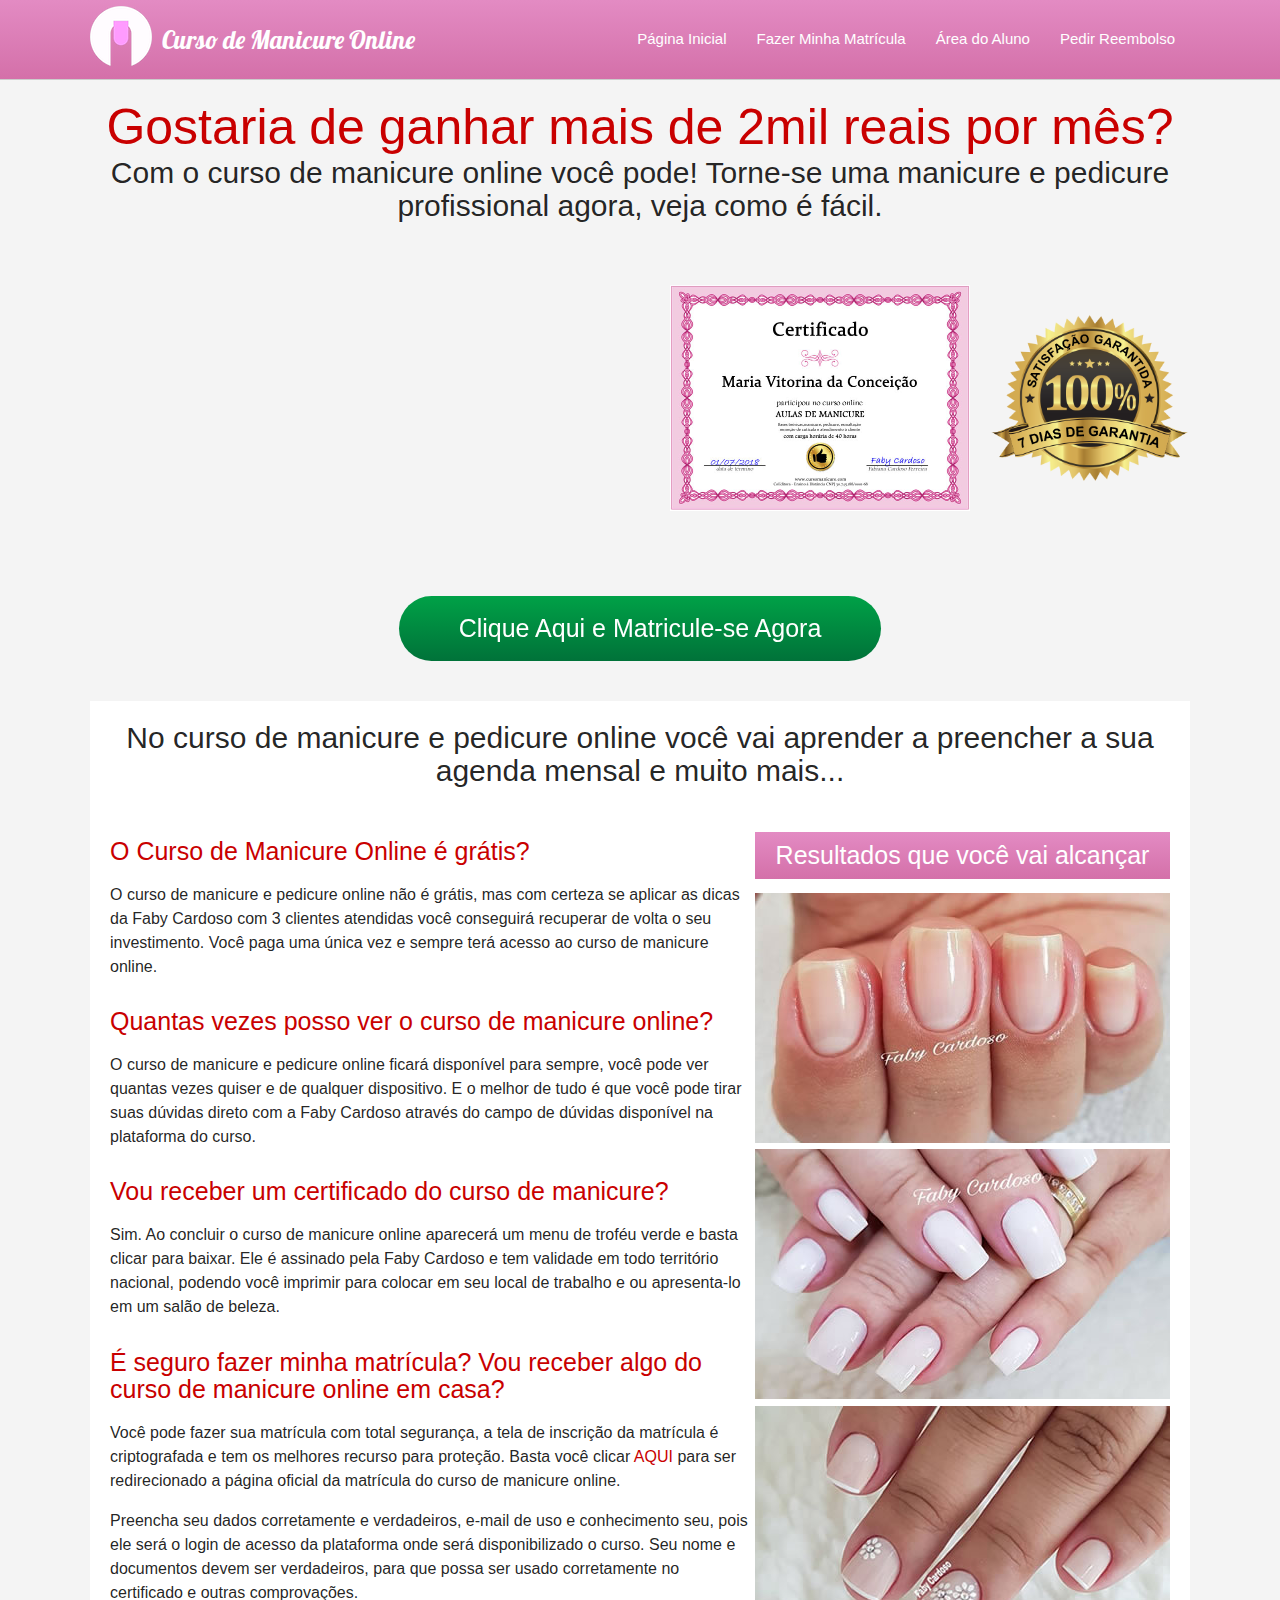
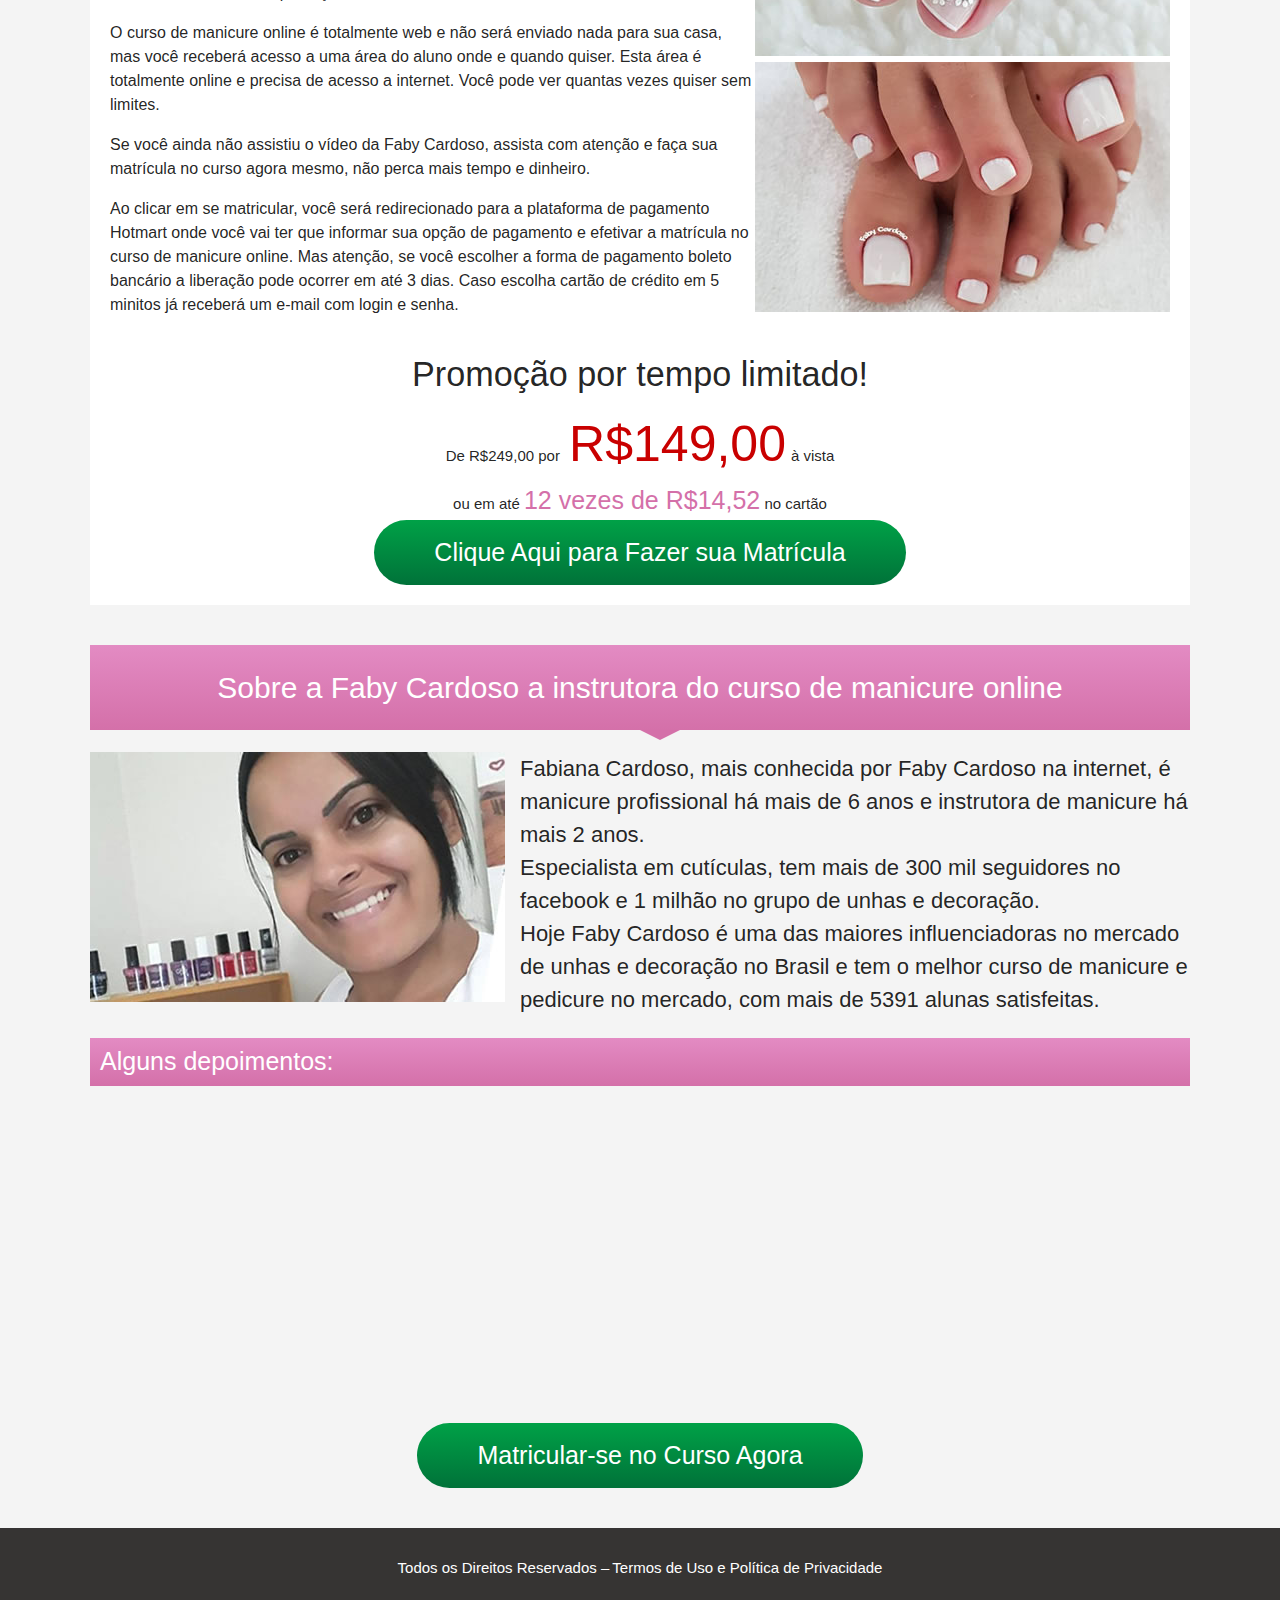
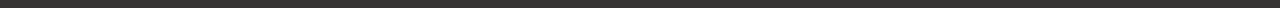
<file: index.html>
<!DOCTYPE html><html lang="pt-br"><head><meta charset="UTF-8"><meta http-equiv="X-UA-Compatible" content="IE=edge"><meta name="viewport" content="width=device-width,initial-scale=1"><meta name="description" content="Curso de manicure Online: Melhor curso de manicure e pedicure online do mercado, com certificado."><meta name="keywords" content="Curso de manicure, Curso de manicure online, Curso de manicure e pedicure, Curso manicure Faby, Curso manicure Faby Cardoso"><meta name="robots" content="index, follow, all"><meta name="Googlebot" content="index, follow, all"><meta name="author" content="Curso de Manicure Online"><meta name="revisit-after" content="1 days"><meta property="og:title" itemprop="name" content="Manicure, curso de manicure e pedicure online"><meta property="og:type" content="website"><meta property="og:locale" content="pt_BR"><meta property="og:url" content="https://cursomanicureonline.com.br"><meta property="og:site_name" content="Curso de Manicure"><meta property="og:description" content="Curso de manicure Online: Melhor curso de manicure e pedicure online do mercado, com certificado."><meta property="og:image" content="https://cursomanicureonline.com.br/images/faby-cardoso-curso-de-manicure.jpg"><meta property="og:image:type" content="image/jpeg"><meta property="og:image:width" content="415"><meta property="og:image:height" content="250"><meta name="google-site-verification" content="T0NLJLBrNH61SnzZceG8i0TSl7L_ZVbTcwLChrWGfVI"><title itemprop="name">Manicure, curso de manicure e pedicure online</title><link href="https://fonts.googleapis.com/css?family=Lobster" rel="stylesheet"><link rel="icon" href="./images/favicon.ico"><link rel="stylesheet" href="./css/all-8c0afb016de3b4cf9a14569cec4d20ed.css"><script async src="https://www.googletagmanager.com/gtag/js?id=UA-56540955-2"></script><script src="https://player.vimeo.com/api/player.js"></script><script src="./js/all-6951c99eba914239d5e0d83b2400f42f.js"></script></head><body><header><div class="container"><div class="logo"><div><img itemprop="image" src="./images/curso-de-manicure.png" height="60px" width="auto" alt="Curso de manicure online" title="Curso de manicure online"></div><div><h1 itemprop="name">Curso de Manicure Online</h1></div></div><nav><div class="menu-icon" onclick="toogleMenu()"><label>&#9776; Menu</label></div><ul id="menu"><li><a itemprop="url" href="/">Página Inicial</a></li><li><a itemprop="url" onclick="analyticsClick('Menu topo', 'Fazer Minha Matrícula', this.getAttribute('href')); return false;" href="https://go.hotmart.com/Y12734286P?ap=c273">Fazer Minha Matrícula</a></li><li><a itemprop="url" onclick="analyticsClick('Menu topo', 'Área do Aluno', this.getAttribute('href')); return false;" href="https://aulasmanicure.club.hotmart.com/login" target="_blank">Área do Aluno</a></li><li><a itemprop="url" onclick="analyticsClick('Menu topo', 'Pedir Reembolso', this.getAttribute('href')); return false;" href="https://purchase.hotmart.com/refund/transaction">Pedir Reembolso</a></li></ul></nav></div></header><main><section itemscope itemtype="http://schema.org/Offer" class="panel-1"><div class="container"><h2 itemprop="name">Gostaria de ganhar mais de 2mil reais por mês?</h2><h3>Com o curso de manicure online você pode! Torne-se uma manicure e pedicure profissional agora, veja como é fácil.</h3><div class="show-marketing"><div class="item"><iframe itemscope itemtype="http://schema.org/Movie" src="https://player.vimeo.com/video/309302431" width="100%" height="310px" frameborder="0" allow="autoplay; fullscreen" allowfullscreen></iframe></div><div class="show-images"><img itemprop="image" width="300px" height="auto" src="./images/certificado-curso-manicure.jpg" title="Certificado do cuso de manicure" alt="Certificado do cuso de manicure"> <img itemprop="image" width="200px" height="auto" src="./images/garantia-curso-de-manicure.png" title="Garantia do cuso de manicure" alt="Garantia do cuso de manicure"></div></div><div class="pay"><a href="https://go.hotmart.com/Y12734286P?ap=c273" itemprop="url" onclick="analyticsClick('Botão matrícula', 'Clique Aqui e Matricule-se Agora', this.getAttribute('href')); return false;">Clique Aqui e Matricule-se Agora</a></div></div></section><section itemscope itemtype="http://schema.org/Offer" class="panel-2"><div class="container"><h2>No curso de manicure e pedicure online você vai aprender a preencher a sua agenda mensal e muito mais...</h2><div class="show-marketing"><div class="item"><ul><li><h3 itemprop="name">O Curso de Manicure Online é grátis?</h3><p itemprop="description">O curso de manicure e pedicure online não é grátis, mas com certeza se aplicar as dicas da Faby Cardoso com 3 clientes atendidas você conseguirá recuperar de volta o seu investimento. Você paga uma única vez e sempre terá acesso ao curso de manicure online.</p></li><li><h3 itemprop="name">Quantas vezes posso ver o curso de manicure online?</h3><p itemprop="description">O curso de manicure e pedicure online ficará disponível para sempre, você pode ver quantas vezes quiser e de qualquer dispositivo. E o melhor de tudo é que você pode tirar suas dúvidas direto com a Faby Cardoso através do campo de dúvidas disponível na plataforma do curso.</p></li><li><h3 itemprop="name">Vou receber um certificado do curso de manicure?</h3><p itemprop="description">Sim. Ao concluir o curso de manicure online aparecerá um menu de troféu verde e basta clicar para baixar. Ele é assinado pela Faby Cardoso e tem validade em todo território nacional, podendo você imprimir para colocar em seu local de trabalho e ou apresenta-lo em um salão de beleza.</p></li><li><h3 itemprop="name">É seguro fazer minha matrícula? Vou receber algo do curso de manicure online em casa?</h3><p itemprop="description">Você pode fazer sua matrícula com total segurança, a tela de inscrição da matrícula é criptografada e tem os melhores recurso para proteção. Basta você clicar <a itemprop="url" href="https://go.hotmart.com/Y12734286P?ap=c273">AQUI</a> para ser redirecionado a página oficial da matrícula do curso de manicure online.</p><p itemprop="description">Preencha seu dados corretamente e verdadeiros, e-mail de uso e conhecimento seu, pois ele será o login de acesso da plataforma onde será disponibilizado o curso. Seu nome e documentos devem ser verdadeiros, para que possa ser usado corretamente no certificado e outras comprovações.</p><p itemprop="description">O curso de manicure online é totalmente web e não será enviado nada para sua casa, mas você receberá acesso a uma área do aluno onde e quando quiser. Esta área é totalmente online e precisa de acesso a internet. Você pode ver quantas vezes quiser sem limites.</p><p itemprop="description">Se você ainda não assistiu o vídeo da Faby Cardoso, assista com atenção e faça sua matrícula no curso agora mesmo, não perca mais tempo e dinheiro.</p><p itemprop="description">Ao clicar em se matricular, você será redirecionado para a plataforma de pagamento Hotmart onde você vai ter que informar sua opção de pagamento e efetivar a matrícula no curso de manicure online. Mas atenção, se você escolher a forma de pagamento boleto bancário a liberação pode ocorrer em até 3 dias. Caso escolha cartão de crédito em 5 minitos já receberá um e-mail com login e senha.</p></li></ul></div><div class="item-right"><h4>Resultados que você vai alcançar</h4><img itemprop="image" src="./images/cuticulagem-curso-manicure.jpg" alt="Curso de manicure online cutilagem" title="Curso de manicure online cutilagem"> <img itemprop="image" src="./images/esmalte-branco-curso-de-manicure.jpg" alt="Curso de manicure online esmalte branco" title="Curso de manicure online eslamte branco"> <img itemprop="image" src="./images/francesinhas-do-curso-de-manicure.jpg" alt="Francesinha do curso de manicure online" title="Francesinha do curso de manicure online"> <img itemprop="image" src="./images/unhas-pes-do-curso-de-manicure.jpg" alt="Unhas do pé do curso de manicure online" title="Unhas do pé do curso de manicure online"></div></div><div class="pay"><h4>Promoção por tempo limitado!</h4><div>De R$249,00 por <span class="pay-contrast">R$149,00</span>à vista</div><div>ou em até <span class="pay-installment">12 vezes de R$14,52</span> no cartão</div><a itemprop="url" href="https://go.hotmart.com/Y12734286P?ap=c273" onclick="analyticsClick('Botão matrícula', 'Clique Aqui para Fazer sua Matrícula', this.getAttribute('href')); return false;">Clique Aqui para Fazer sua Matrícula</a></div></div></section><selection itemscope itemtype="http://schema.org/Person" class="panel-3"><div class="container"><div class="arrow" itemprop="name">Sobre a Faby Cardoso a instrutora do curso de manicure online</div><p itemprop="description"><img itemprop="image" src="./images/faby-cardoso-curso-de-manicure.jpg" alt="Faby Cardoso - Instrutora do curso de manicure online" title="Faby Cardoso - Instrutora do curso de manicure online"> Fabiana Cardoso, mais conhecida por <strong>Faby Cardoso</strong> na internet, é manicure profissional há mais de 6 anos e instrutora de manicure há mais 2 anos.<br>Especialista em cutículas, tem mais de 300 mil seguidores no facebook e 1 milhão no grupo de unhas e decoração.<br>Hoje <strong>Faby Cardoso</strong> é uma das maiores influenciadoras no mercado de unhas e decoração no Brasil e tem o melhor curso de manicure e pedicure no mercado, com mais de <strong>5391 alunas satisfeitas</strong>.</p><h4>Alguns depoimentos:</h4><div class="show-marketing"><div class="item"><div style="padding:56.25% 0 0 0;position:relative;"><iframe itemscope itemtype="http://schema.org/Movie" src="https://player.vimeo.com/video/331657547?byline=0&portrait=0" style="position:absolute;top:0;left:0;width:100%;height:100%;" frameborder="0" allow="autoplay; fullscreen" allowfullscreen></iframe></div></div><div class="item"><div style="padding:56.25% 0 0 0;position:relative;"><iframe itemscope itemtype="http://schema.org/Movie" src="https://player.vimeo.com/video/331656941?byline=0&portrait=0" style="position:absolute;top:0;left:0;width:100%;height:100%;" frameborder="0" allow="autoplay; fullscreen" allowfullscreen></iframe></div></div></div><div class="pay"><a itemprop="url" href="https://go.hotmart.com/Y12734286P?ap=c273" onclick="analyticsClick('Botão matrícula', 'Matricular-se no Curso Agora', this.getAttribute('href')); return false;">Matricular-se no Curso Agora</a></div></div></selection></main><footer>Todos os Direitos Reservados – <a href="/politica-de-privacidade.html" title="Termos - Curso Manicure Online" alt="Termos - Curso Manicure Online">Termos de Uso e Política de Privacidade</a></footer></body></html>
</file>
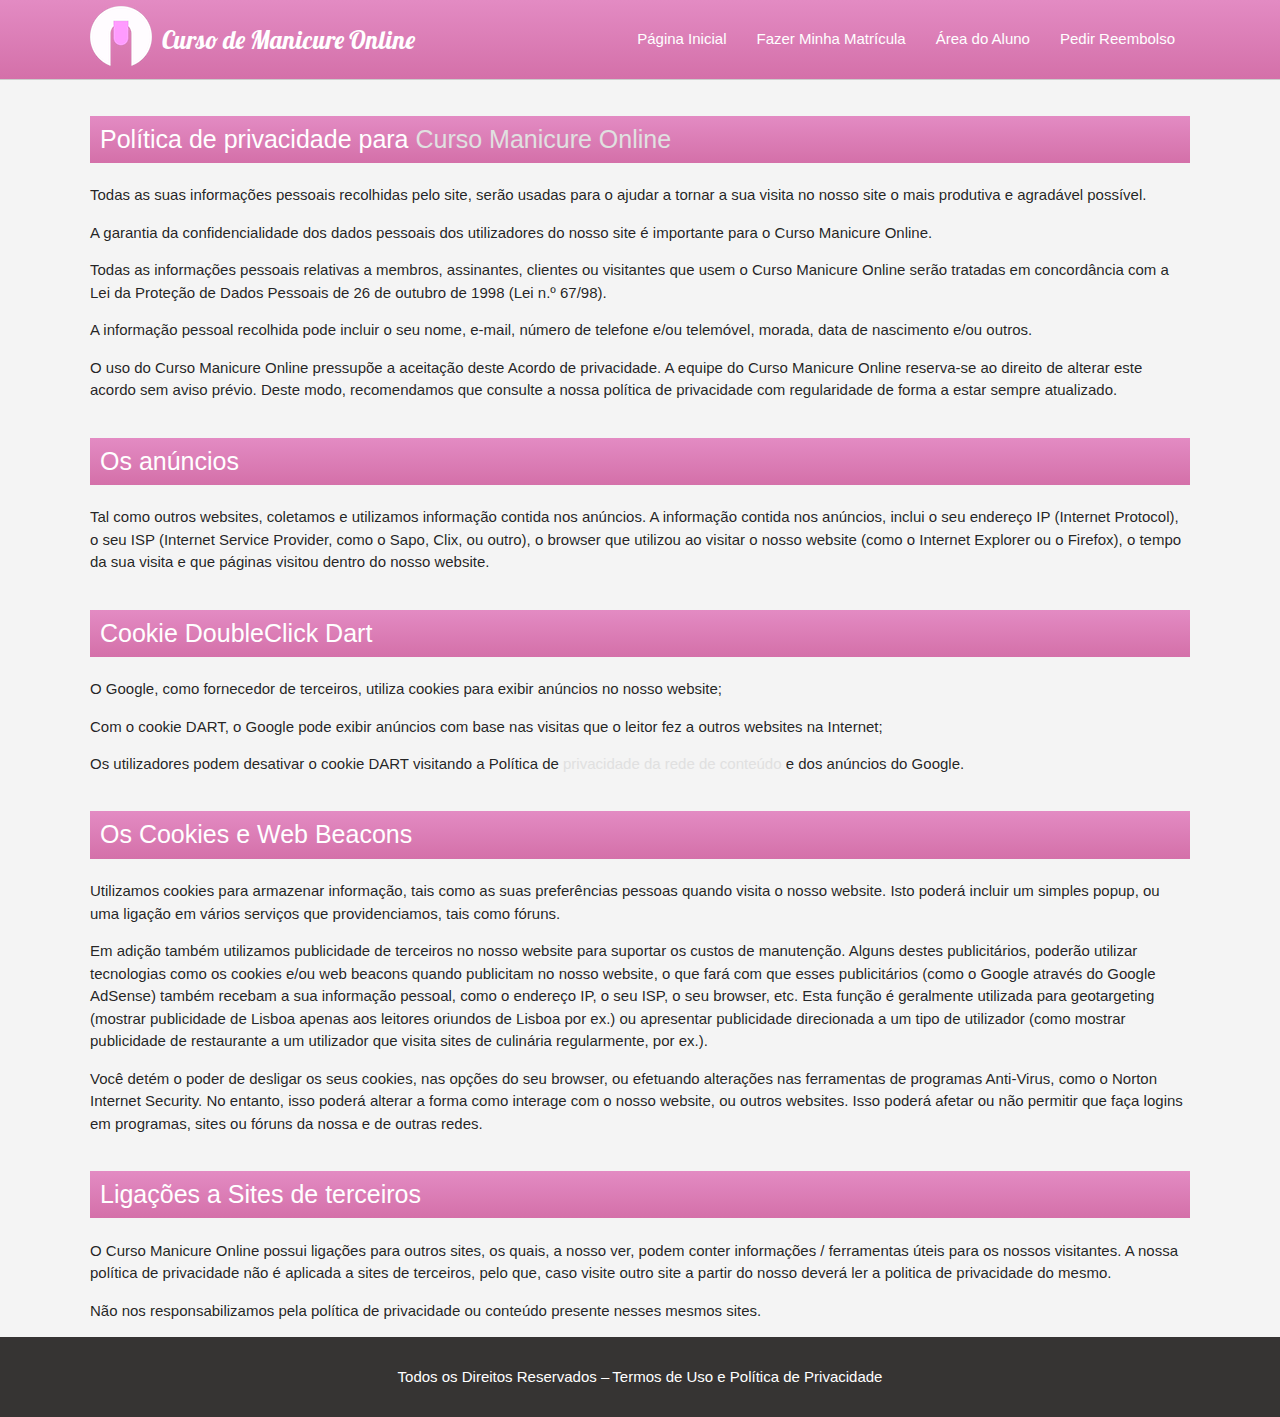
<file: politica-de-privacidade.html>
<!DOCTYPE html><html lang="pt-br"><head><meta charset="UTF-8"><meta http-equiv="X-UA-Compatible" content="IE=edge"><meta name="viewport" content="width=device-width,initial-scale=1"><meta name="description" content="Política e privacidade do Curso de manicure Online: Melhor curso de manicure e pedicure online do mercado, com certificado."><meta name="keywords" content="Política e privacidade Curso de manicure, Política e privacidade Curso de manicure online, Política e privacidade Curso de manicure e pedicure, Política e privacidade Curso manicure Faby, Política e privacidade Curso manicure Faby Cardoso"><meta name="robots" content="index, follow, all"><meta name="Googlebot" content="index, follow, all"><meta name="author" content="Curso de Manicure Online"><meta name="revisit-after" content="3 days"><title>Curso de Manicure - Política e privacidade - Faby Cardoso</title><link href="https://fonts.googleapis.com/css?family=Lobster" rel="stylesheet"><link rel="icon" href="./images/favicon.ico"><link rel="stylesheet" href="./css/all-8c0afb016de3b4cf9a14569cec4d20ed.css"></head><body><header><div class="container"><div class="logo"><div><img itemprop="image" src="./images/curso-de-manicure.png" height="60px" width="auto" alt="Curso de manicure online" title="Curso de manicure online"></div><div><h1 itemprop="name">Curso de Manicure Online</h1></div></div><nav><div class="menu-icon" onclick="toogleMenu()"><label>&#9776; Menu</label></div><ul id="menu"><li><a itemprop="url" href="/">Página Inicial</a></li><li><a itemprop="url" onclick="analyticsClick('Menu topo', 'Fazer Minha Matrícula', this.getAttribute('href')); return false;" href="https://go.hotmart.com/Y12734286P?ap=c273">Fazer Minha Matrícula</a></li><li><a itemprop="url" onclick="analyticsClick('Menu topo', 'Área do Aluno', this.getAttribute('href')); return false;" href="https://aulasmanicure.club.hotmart.com/login" target="_blank">Área do Aluno</a></li><li><a itemprop="url" onclick="analyticsClick('Menu topo', 'Pedir Reembolso', this.getAttribute('href')); return false;" href="https://purchase.hotmart.com/refund/transaction">Pedir Reembolso</a></li></ul></nav></div></header><main><section class="politics"><div class="container"><h2>Política de privacidade para <a title="Curso Manicure Online - Política" alt="Curso Manicure Online - Política" href="http://cursomanicureonline.com.br">Curso Manicure Online</a></h2><p>Todas as suas informações pessoais recolhidas pelo site, serão usadas para o ajudar a tornar a sua visita no nosso site o mais produtiva e agradável possível.</p><p>A garantia da confidencialidade dos dados pessoais dos utilizadores do nosso site é importante para o Curso Manicure Online.</p><p>Todas as informações pessoais relativas a membros, assinantes, clientes ou visitantes que usem o Curso Manicure Online serão tratadas em concordância com a Lei da Proteção de Dados Pessoais de 26 de outubro de 1998 (Lei n.º 67/98).</p><p>A informação pessoal recolhida pode incluir o seu nome, e-mail, número de telefone e/ou telemóvel, morada, data de nascimento e/ou outros.</p><p>O uso do Curso Manicure Online pressupõe a aceitação deste Acordo de privacidade. A equipe do Curso Manicure Online reserva-se ao direito de alterar este acordo sem aviso prévio. Deste modo, recomendamos que consulte a nossa política de privacidade com regularidade de forma a estar sempre atualizado.</p><h2>Os anúncios</h2><p>Tal como outros websites, coletamos e utilizamos informação contida nos anúncios. A informação contida nos anúncios, inclui o seu endereço IP (Internet Protocol), o seu ISP (Internet Service Provider, como o Sapo, Clix, ou outro), o browser que utilizou ao visitar o nosso website (como o Internet Explorer ou o Firefox), o tempo da sua visita e que páginas visitou dentro do nosso website.</p><h2>Cookie DoubleClick Dart</h2><p>O Google, como fornecedor de terceiros, utiliza cookies para exibir anúncios no nosso website;</p><p>Com o cookie DART, o Google pode exibir anúncios com base nas visitas que o leitor fez a outros websites na Internet;</p><p>Os utilizadores podem desativar o cookie DART visitando a Política de <a href="http://politicaprivacidade.com/" title="Curso de manicure online - privacidade da rede de conteúdo" alt="Curso de manicure online -  privacidade da rede de conteúdo" onclick="window.open('http://politicaprivacidade.com/'); return false;">privacidade da rede de conteúdo</a> e dos anúncios do Google.</p><h2>Os Cookies e Web Beacons</h2><p>Utilizamos cookies para armazenar informação, tais como as suas preferências pessoas quando visita o nosso website. Isto poderá incluir um simples popup, ou uma ligação em vários serviços que providenciamos, tais como fóruns.</p><p>Em adição também utilizamos publicidade de terceiros no nosso website para suportar os custos de manutenção. Alguns destes publicitários, poderão utilizar tecnologias como os cookies e/ou web beacons quando publicitam no nosso website, o que fará com que esses publicitários (como o Google através do Google AdSense) também recebam a sua informação pessoal, como o endereço IP, o seu ISP, o seu browser, etc. Esta função é geralmente utilizada para geotargeting (mostrar publicidade de Lisboa apenas aos leitores oriundos de Lisboa por ex.) ou apresentar publicidade direcionada a um tipo de utilizador (como mostrar publicidade de restaurante a um utilizador que visita sites de culinária regularmente, por ex.).</p><p>Você detém o poder de desligar os seus cookies, nas opções do seu browser, ou efetuando alterações nas ferramentas de programas Anti-Virus, como o Norton Internet Security. No entanto, isso poderá alterar a forma como interage com o nosso website, ou outros websites. Isso poderá afetar ou não permitir que faça logins em programas, sites ou fóruns da nossa e de outras redes.</p><h2>Ligações a Sites de terceiros</h2><p>O Curso Manicure Online possui ligações para outros sites, os quais, a nosso ver, podem conter informações / ferramentas úteis para os nossos visitantes. A nossa política de privacidade não é aplicada a sites de terceiros, pelo que, caso visite outro site a partir do nosso deverá ler a politica de privacidade do mesmo.</p><p>Não nos responsabilizamos pela política de privacidade ou conteúdo presente nesses mesmos sites.</p></div></section></main><footer>Todos os Direitos Reservados – <a href="/politica-de-privacidade.html" title="Termos - Curso Manicure Online" alt="Termos - Curso Manicure Online">Termos de Uso e Política de Privacidade</a></footer></body></html>
</file>
<file: css/all-8c0afb016de3b4cf9a14569cec4d20ed.css>
body{margin:0}button,html,input,optgroup,select,textarea{font-family:-apple-system,BlinkMacSystemFont,"Segoe UI",Roboto,Oxygen-Sans,Ubuntu,Cantarell,"Helvetica Neue",sans-serif}html{box-sizing:border-box;font-weight:400;color:rgba(0,0,0,.87);line-height:1.5}*,:after,:before{box-sizing:inherit}button,input,optgroup,select,textarea{font-family:sans-serif;font-size:100%;line-height:1.15;margin:0}article,aside,details,figcaption,figure,footer,header,main,menu,nav,section{display:block}h1{font-size:2em;margin:.67em 0}figure{margin:1em 40px}hr{box-sizing:content-box;height:0;overflow:visible}code,kbd,pre,samp{font-family:monospace,monospace;font-size:1em}a{background-color:transparent;-webkit-text-decoration-skip:objects;color:#039be5;-webkit-tap-highlight-color:transparent;text-decoration:none}abbr[title]{border-bottom:none;-webkit-text-decoration:underline dotted;-moz-text-decoration:underline dotted;text-decoration:underline dotted}b{font-weight:bolder}dfn,em{font-style:italic}mark{background-color:#ff0;color:#000}small,sub,sup{font-size:75%}sub,sup{line-height:0;position:relative;vertical-align:baseline}sub{bottom:-.25em}sup{top:-.5em}audio,canvas,video{display:inline-block}audio:not([controls]){display:none;height:0}img{border-style:none}svg:not(:root){overflow:hidden}button,input{overflow:visible}button,select{text-transform:none}[type=reset],[type=submit],button,html [type=button]{-webkit-appearance:button}[type=button]::-moz-focus-inner,[type=reset]::-moz-focus-inner,[type=submit]::-moz-focus-inner,button::-moz-focus-inner{border-style:none;padding:0}[type=button]:-moz-focusring,[type=reset]:-moz-focusring,[type=submit]:-moz-focusring,button:-moz-focusring{outline:1px dotted ButtonText}fieldset{padding:.35em .75em .625em}legend{box-sizing:border-box;color:inherit;display:table;max-width:100%;padding:0;white-space:normal}progress{display:inline-block;vertical-align:baseline}textarea{overflow:auto}summary{display:list-item}[hidden],template{display:none}ul:not(.browser-default){padding-left:0;list-style-type:none}ul:not(.browser-default)>li{list-style-type:none}.valign-wrapper{display:-webkit-flex;display:-ms-flexbox;display:flex;-webkit-align-items:center;-ms-flex-align:center;align-items:center}.clearfix{clear:both}.divider{height:1px;overflow:hidden;background-color:#e0e0e0}blockquote{margin:20px 0;padding-left:1.5rem;border-left:5px solid #ee6e73}i{line-height:inherit}i.left{float:left;margin-right:15px}i.right{float:right;margin-left:15px}i.tiny{font-size:1rem}i.small{font-size:2rem}i.medium{font-size:4rem}i.large{font-size:6rem}img.responsive-img,video.responsive-video{max-width:100%;height:auto}@media only screen and (min-width:0){html{font-size:14px}}@media only screen and (min-width:992px){html{font-size:14.5px}}@media only screen and (min-width:1200px){html{font-size:15px}}h1,h2,h3,h4,h5,h6{font-weight:400;font-size:4.2rem;line-height:110%;margin:2.8rem 0 1.68rem}h1 a,h2 a,h3 a,h4 a,h5 a,h6 a{font-weight:inherit}h2,h3,h4,h5,h6{font-size:3.56rem;margin:2.3733333333rem 0 1.424rem}h3,h4,h5,h6{font-size:2.92rem;margin:1.9466666667rem 0 1.168rem}h4,h5,h6{font-size:2.28rem;margin:1.52rem 0 .912rem}h5,h6{font-size:1.64rem;margin:1.0933333333rem 0 .656rem}h6{font-size:1.15rem;margin:.7666666667rem 0 .46rem}strong{font-weight:500}

.panel-1 .pay,.panel-2 .pay,.panel-3 .pay{display:-webkit-flex;display:-ms-flexbox;display:flex;-webkit-flex-direction:column;-ms-flex-direction:column;flex-direction:column;-webkit-align-items:center;-ms-flex-align:center;align-items:center}.panel-1 .pay a,.panel-2 .pay a,.panel-3 .pay a{font-size:25px;font-weight:400;line-height:1em;color:#fff;border-radius:100px 100px 100px 100px;padding:20px 60px;background:linear-gradient(to bottom,#00a147,#007239);transition:transform .5s;transition:transform .5s,-webkit-transform .5s}.panel-1 .pay a:hover,.panel-2 .pay a:hover,.panel-3 .pay a:hover{-webkit-transform:scale(1.2);transform:scale(1.2)}.panel-1 .pay .pay-contrast,.panel-2 .pay .pay-contrast,.panel-3 .pay .pay-contrast{color:#c90000;font-size:50px;padding:5px}.panel-1 .pay .pay-installment,.panel-2 .pay .pay-installment,.panel-3 .pay .pay-installment{color:#d470a9;font-size:25px}body{background-color:#f4f4f4}.container{max-width:1100px;width:95%;position:relative;margin:0 auto;height:auto}.panel-1,.panel-1 .show-marketing{display:-webkit-flex;display:-ms-flexbox;display:flex;width:100%}.panel-1{min-height:100px;padding-bottom:40px;height:auto}.panel-1 h2{color:#c90000;text-align:center;margin-top:20px;font-size:50px}.panel-1 h3,.panel-2 h2{font-size:30px;text-align:center;margin-top:-20px}.panel-1 .show-marketing{-webkit-justify-content:space-between;-ms-flex-pack:justify;justify-content:space-between}.panel-1 .show-marketing .item{-webkit-flex-basis:50%;-ms-flex-preferred-size:50%;flex-basis:50%}.panel-1 .show-marketing .show-images{display:-webkit-flex;display:-ms-flexbox;display:flex;-webkit-align-items:center;-ms-flex-align:center;align-items:center}.panel-1 .show-marketing .show-images img{margin-left:20px}.panel-1 .pay{margin-top:40px}@media (max-width:575.98px){.panel-1,.panel-1 .show-marketing,.panel-1 .show-marketing .show-images,.panel-1 .show-marketing img{-webkit-flex-direction:column;-ms-flex-direction:column;flex-direction:column}.panel-1 .show-marketing img{margin:0!important}}.panel-2,.panel-2 .show-marketing{display:-webkit-flex;display:-ms-flexbox;display:flex;width:100%}.panel-2{min-height:100px;padding-bottom:40px}.panel-2 .container{background-color:#fff;padding:20px}.panel-2 h2{margin-top:0}.panel-2 h3{font-size:25px}.panel-2 a,.panel-2 h3{color:#c90000}.panel-2 p{font-size:16px}.panel-2 .show-marketing{-webkit-justify-content:space-between;-ms-flex-pack:justify;justify-content:space-between}.panel-2 .show-marketing .item{-webkit-flex-basis:70%;-ms-flex-preferred-size:70%;flex-basis:70%}.panel-2 .show-marketing .item-right{-webkit-flex-basis:30%;-ms-flex-preferred-size:30%;flex-basis:30%}.panel-2 .show-marketing .item-right h4{font-size:25px;text-align:center;padding:10px;color:#fff;background:linear-gradient(to bottom,#e38bc3,#d470a9)}@media (max-width:575.98px){.panel-2,.panel-2 .show-marketing,.panel-2 .show-marketing .show-images,.panel-2 .show-marketing img{-webkit-flex-direction:column;-ms-flex-direction:column;flex-direction:column}.panel-2 .show-marketing img{margin:0!important;width:100%;height:auto}}.panel-3,.panel-3 .show-marketing,footer{display:-webkit-flex;display:-ms-flexbox;display:flex;width:100%}.panel-3{min-height:100px;padding-bottom:40px}.panel-3 .show-marketing,footer{-webkit-justify-content:space-between;-ms-flex-pack:justify;justify-content:space-between}.panel-3 .show-marketing .item{-webkit-flex-basis:49%;-ms-flex-preferred-size:49%;flex-basis:49%}.panel-3 .arrow,.panel-3 h4,.politics h2{color:#fff;background:linear-gradient(to bottom,#e38bc3,#d470a9)}.panel-3 .arrow{text-align:center;margin-top:0;font-size:30px;padding:20px 0}.panel-3 .arrow:after{content:"";position:absolute;width:0;height:0;border-left:20px solid transparent;border-right:20px solid transparent;border-top:10px solid #d470a9;top:85px;left:50%}.panel-3 img{float:left;margin:0 15px 10px 0}.panel-3 p{font-size:22px}.panel-3 h4,.politics h2{padding:10px;font-size:25px}.panel-3 .pay{margin-top:20px}@media (max-width:575.98px){.panel-3,.panel-3 .show-marketing,.panel-3 .show-marketing .show-images{-webkit-flex-direction:column;-ms-flex-direction:column;flex-direction:column}.panel-3 .show-marketing .item{padding-bottom:10px!important}.panel-3 .pay{margin-top:10px!important}.panel-3 img{margin:0!important;width:100%;height:auto}.panel-3 .arrow:after{top:174px!important;left:45%!important}}.politics a{color:#e0e0e0}footer{height:80px;background-color:#363433;-webkit-align-items:center;-ms-flex-align:center;align-items:center;-webkit-justify-content:center;-ms-flex-pack:center;justify-content:center;color:#fff}footer a{color:#fff;margin-left:3px}@media (max-width:575.98px){footer{padding:15px}.pay{text-align:center}.pay a{font-size:20px!important;padding:20px!important}}
header{height:80px;width:100%;border-bottom:1px solid #ccc;background:linear-gradient(to bottom,#e38bc3,#d470a9)}header .container{-webkit-justify-content:space-between;-ms-flex-pack:justify;justify-content:space-between;height:auto}header,header .container,header .logo{display:-webkit-flex;display:-ms-flexbox;display:flex;-webkit-align-items:center;-ms-flex-align:center;align-items:center}header .logo img{padding-right:10px}header .logo h1{font-size:25px;color:#fff;margin-top:10%;font-family:'Lobster',cursive}header nav .menu-icon{display:none}header nav ul{list-style-type:none;margin:0;padding:0;transition:transform .5s;transition:transform .5s,-webkit-transform .5s}header nav ul li{display:inline}header nav ul li a{color:#fff;padding:10px 15px}header nav ul li a:hover{color:#111;background:#fff;opacity:.5;border-radius:20px}@media (max-width:575.98px){header{height:auto!important}header nav{text-align:center;padding:10px}header nav .menu-icon{color:#363433;display:block!important;font-size:20px;padding:10px 30px;background-color:rgba(255,255,255,.5)}header nav ul{display:none}header .container{-webkit-flex-direction:column!important;-ms-flex-direction:column!important;flex-direction:column!important}header li{display:-webkit-flex!important;display:-ms-flexbox!important;display:flex!important;-webkit-flex-direction:column;-ms-flex-direction:column;flex-direction:column;-webkit-align-items:center;-ms-flex-align:center;align-items:center}header li a{padding:20px 15px}}
</file>
